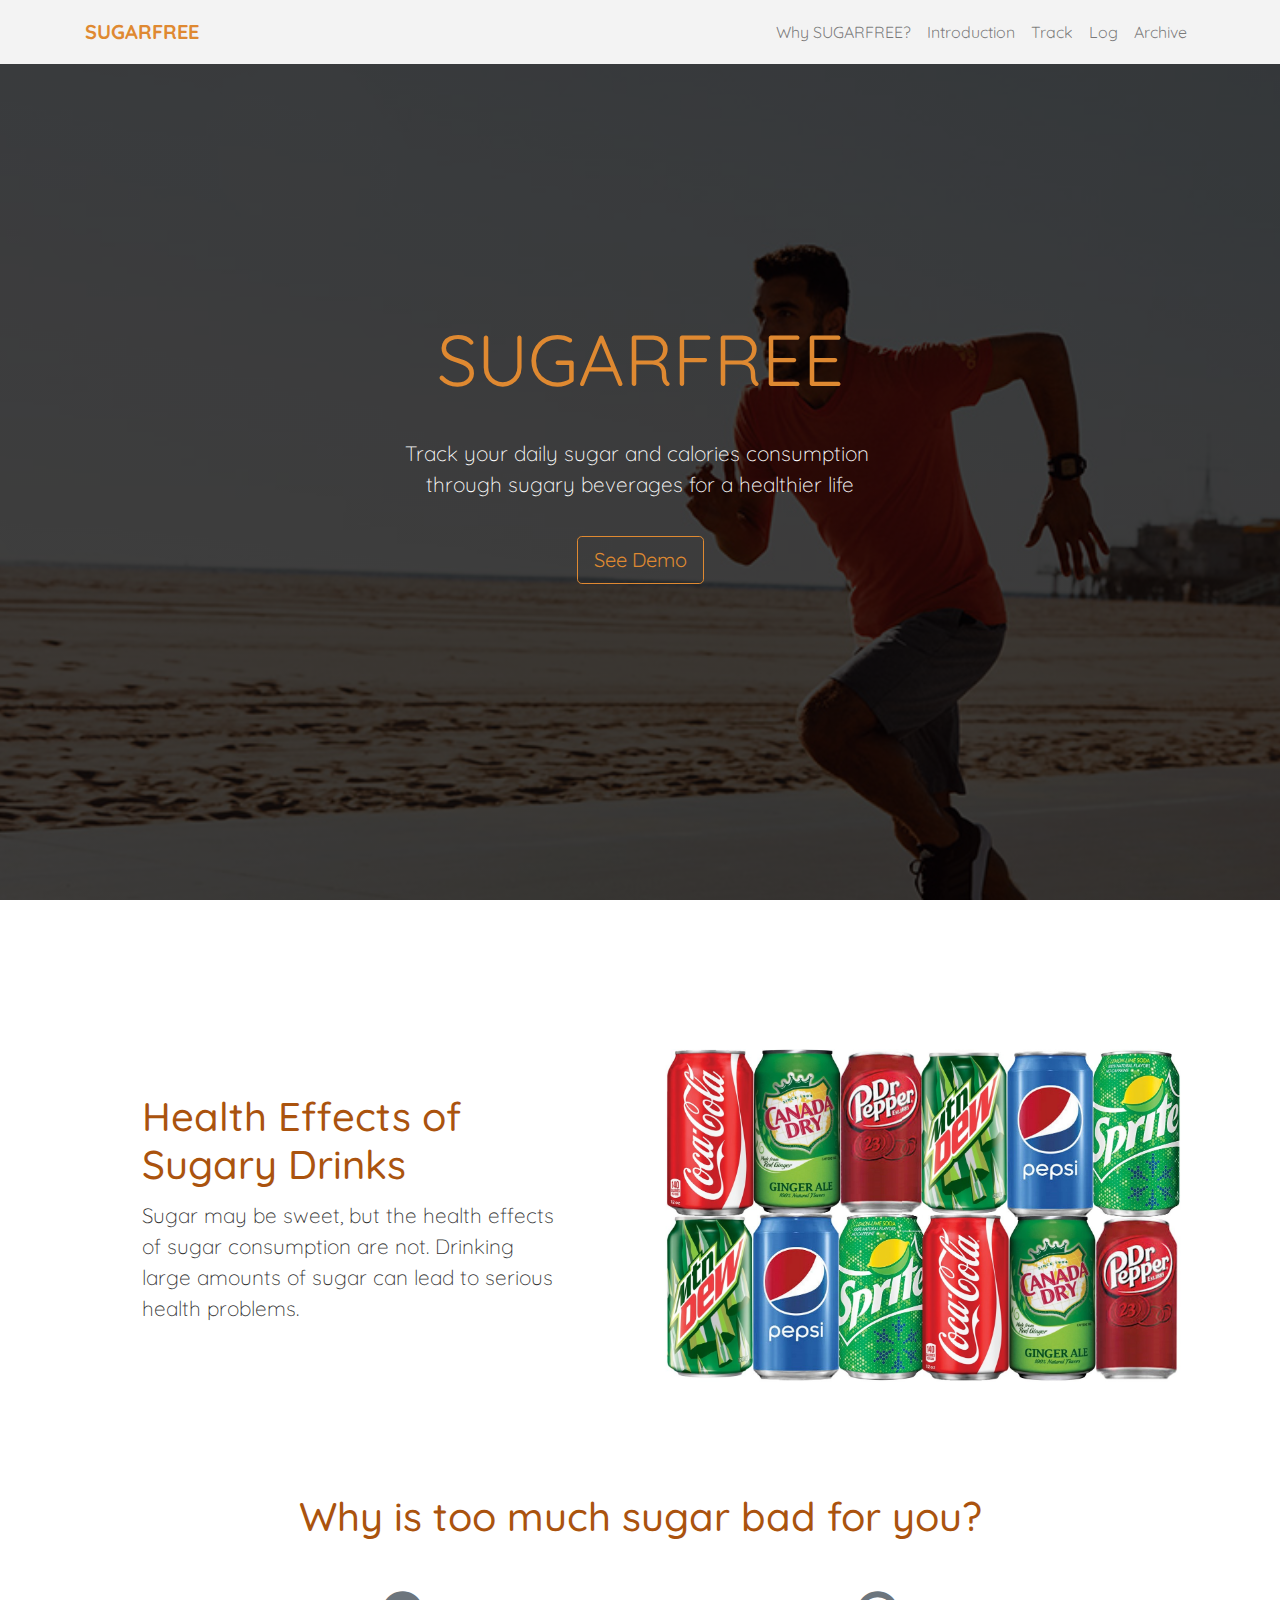
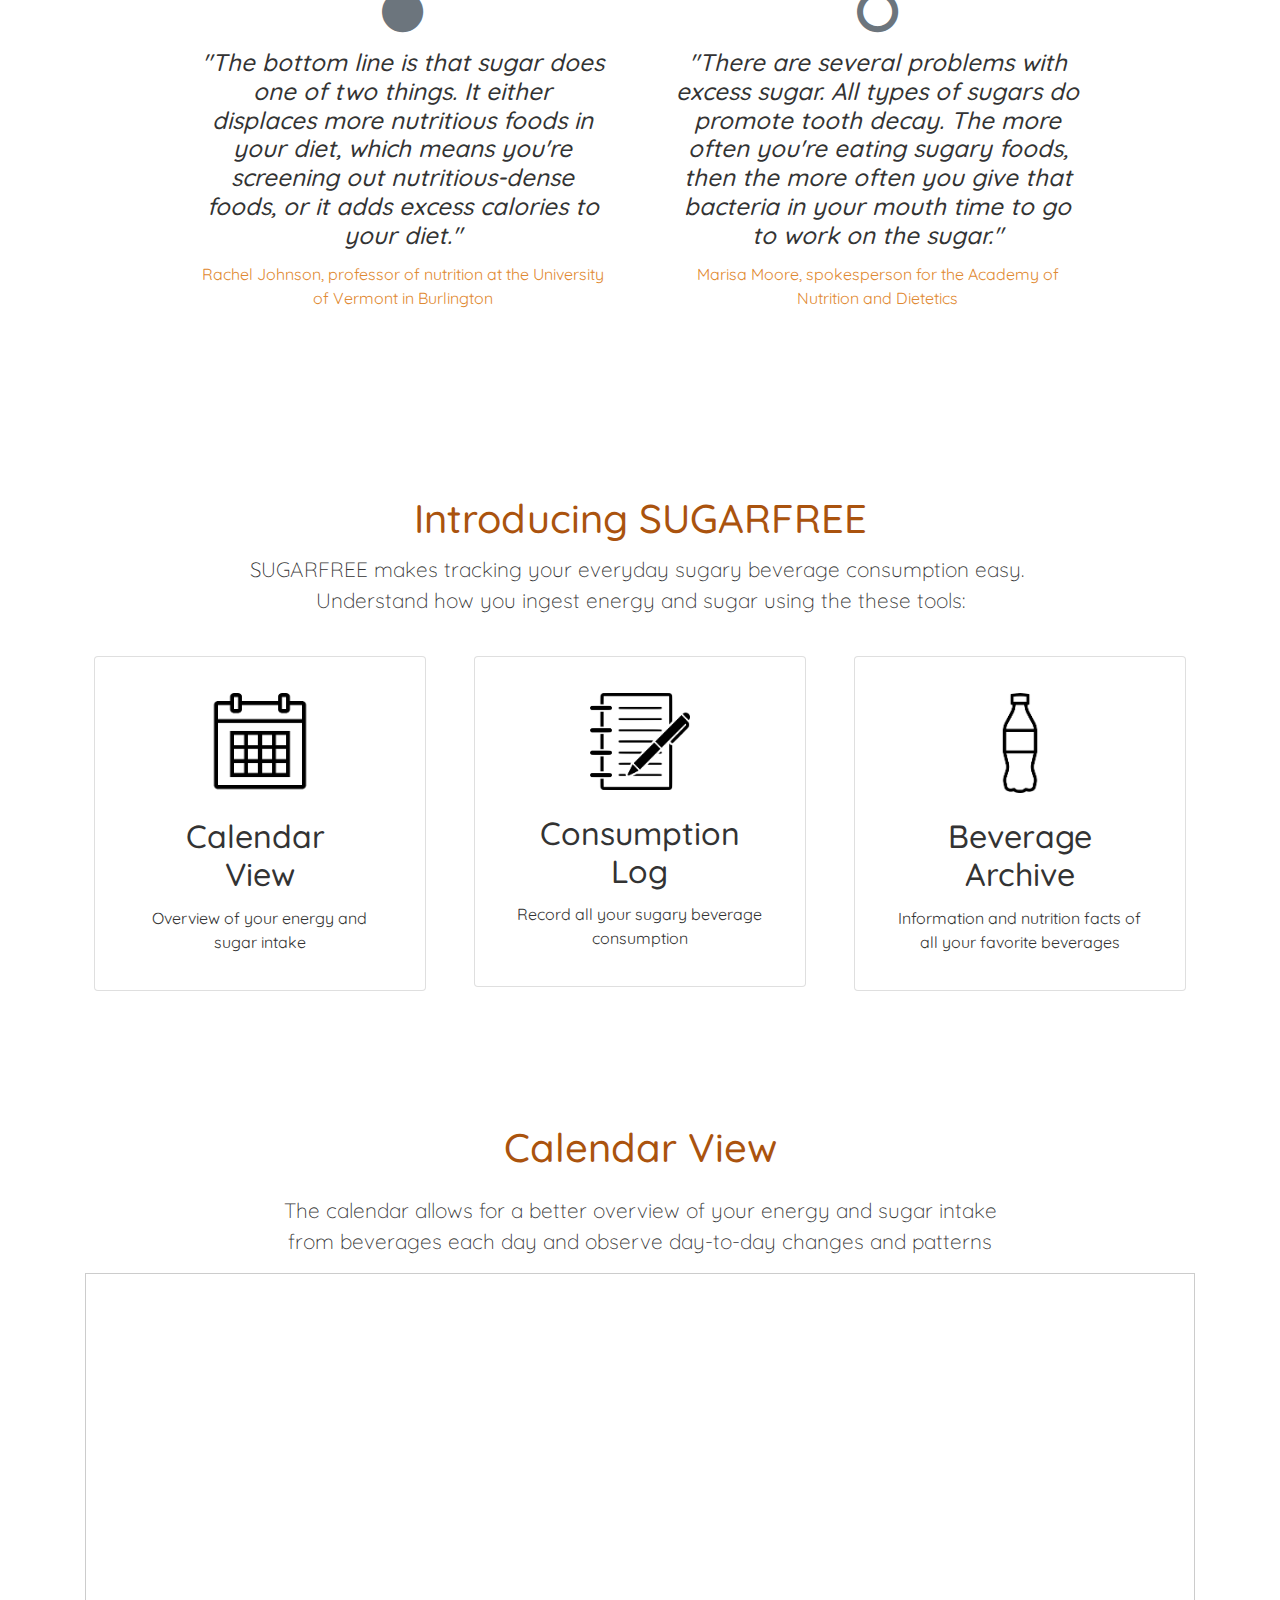
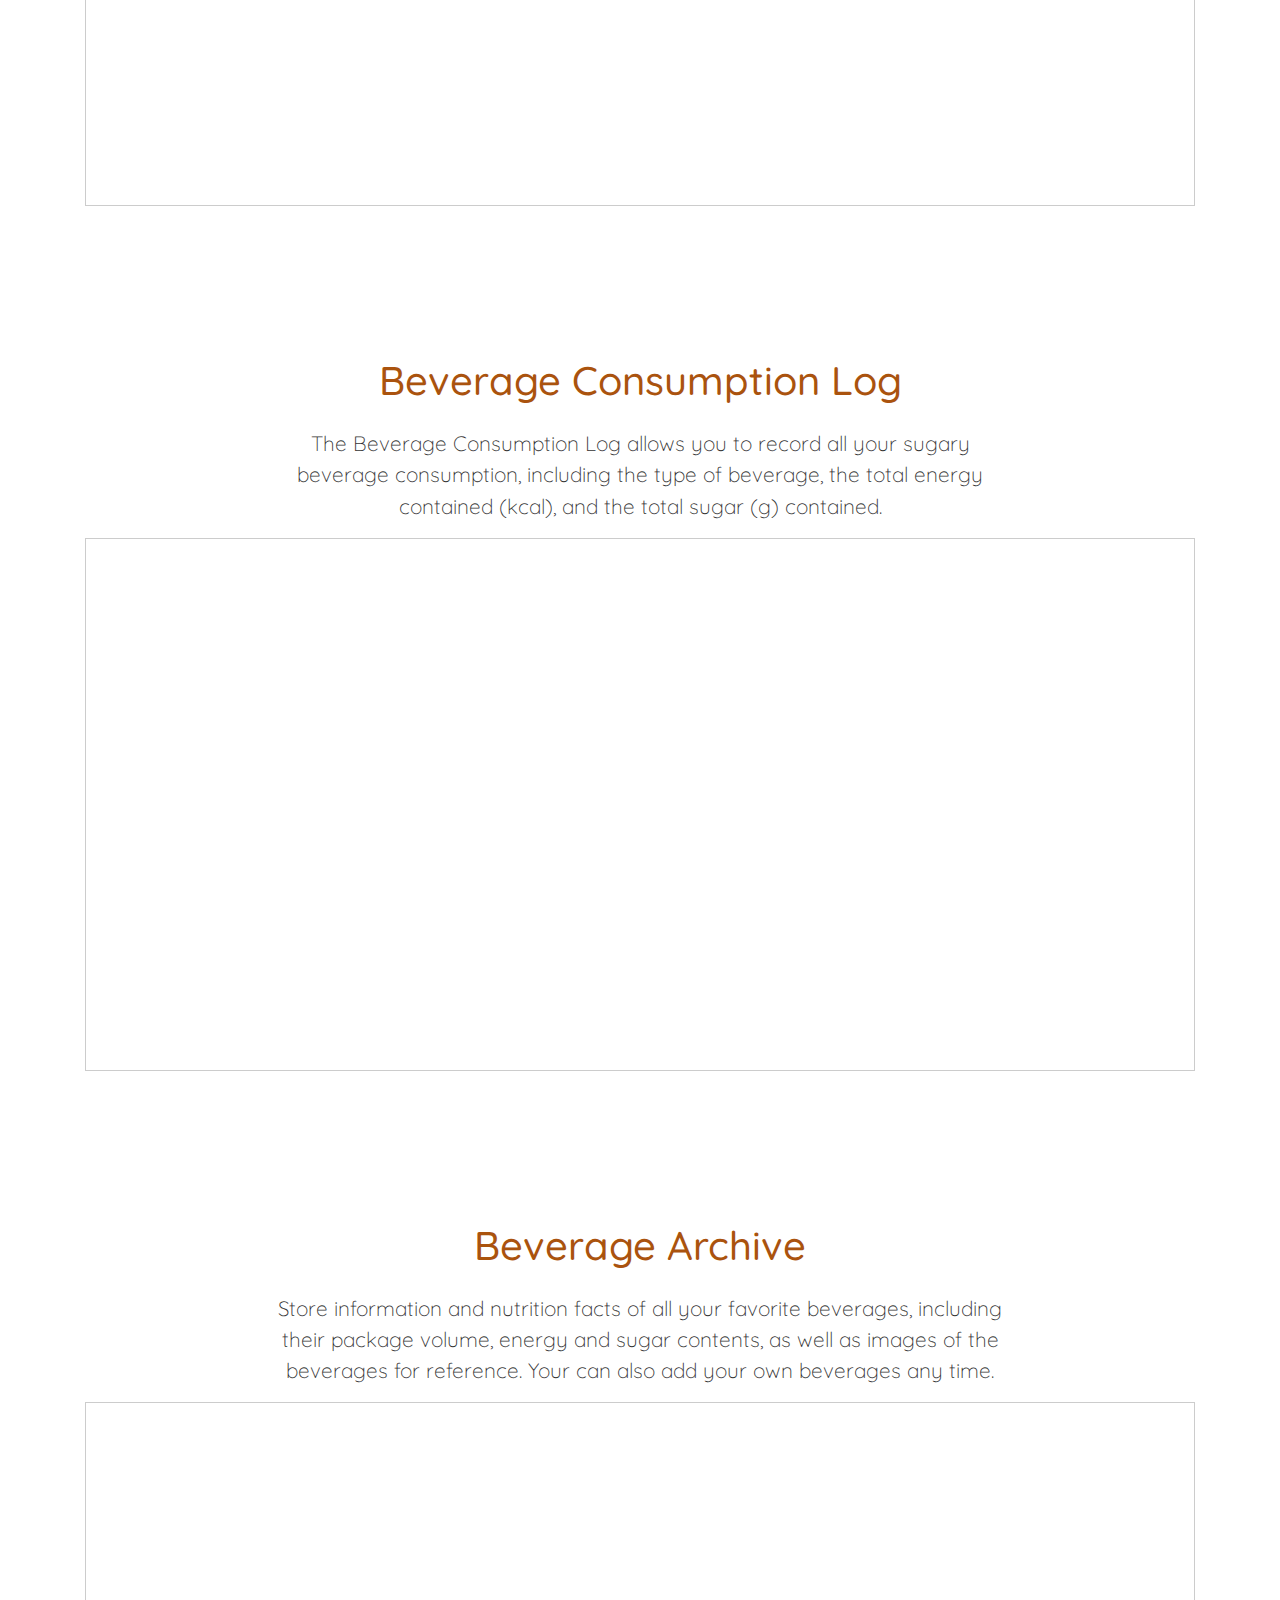
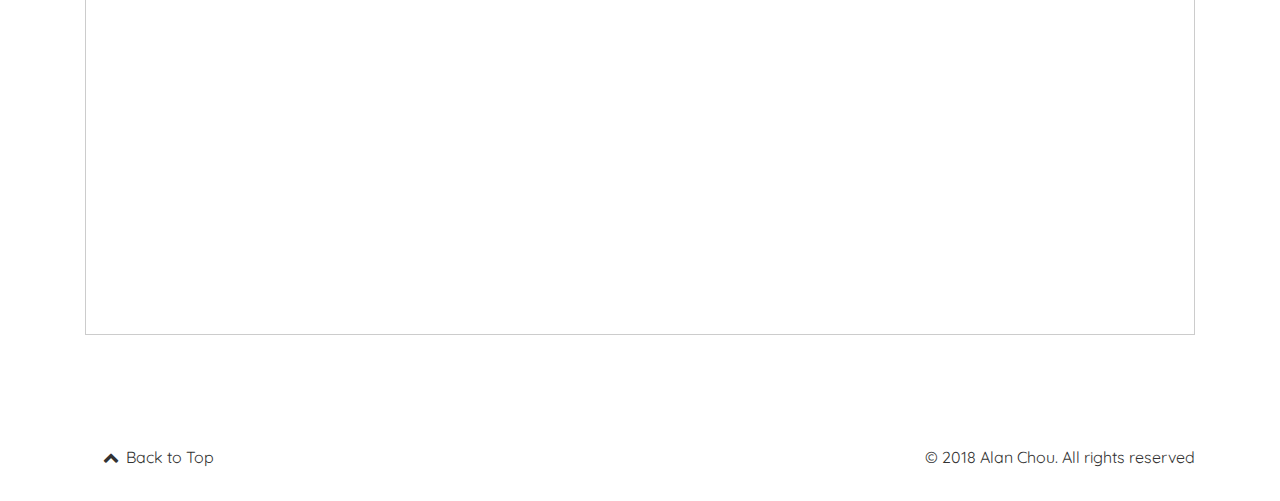
<file: sugarfree.html>
<!DOCTYPE html>
<html>

<head>
  <meta charset="utf-8">
  <meta name="viewport" content="width=device-width, initial-scale=1">
  <link rel="stylesheet" href="https://cdnjs.cloudflare.com/ajax/libs/font-awesome/4.7.0/css/font-awesome.min.css" type="text/css">
  <link rel="stylesheet" href="sugarAssets/theme.css" type="text/css">
</head>

<body>
  <nav class="navbar navbar-expand-md navbar-light fixed-top bg-light">
    <div class="container"> <a class="navbar-brand text-primary" href="#top">
        <b> SUGARFREE</b>
      </a> <button class="navbar-toggler navbar-toggler-right border-0" type="button" data-toggle="collapse" data-target="#navbar4">
        <span class="navbar-toggler-icon"></span>
      </button>
      <div class="collapse navbar-collapse justify-content-start" id="navbar4">
        <ul class="navbar-nav ml-auto">
          <li class="nav-item"> <a class="nav-link" href="#why">Why SUGARFREE?</a> </li>
          <li class="nav-item"> <a class="nav-link" href="#intro">Introduction</a> </li>
          <li class="nav-item"> <a class="nav-link" href="#cal">Track</a> </li>
          <li class="nav-item"> <a class="nav-link" href="#log">Log</a> </li>
          <li class="nav-item"> <a class="nav-link" href="#arch">Archive</a> </li>
        </ul>
      </div>
    </div>
  </nav>
  <div class="py-5 text-center text-white h-100 align-items-center d-flex mb-5" style="	background-image: linear-gradient(to bottom, rgba(0, 0, 0, .75), rgba(0, 0, 0, .75)), url(sugarAssets/run.jpg);	background-position: center center, center center;	background-size: cover, cover;	background-repeat: repeat, repeat;" id="top">
    <div class="container py-5">
      <div class="row">
        <div class="mx-auto col-lg-8 col-md-10">
          <h1 class="display-3 mb-4 text-primary"><b>SUGARFREE</b></h1>
          <p class="lead mb-4">Track your daily sugar and calories consumption&nbsp;<br>through sugary beverages for a healthier life</p> <a class="btn btn-lg mx-1 btn-outline-primary" href="#intro">See Demo</a>
        </div>
      </div>
    </div>
  </div>
  <div class="py-5" id="why">
    <div class="container">
      <div class="row">
        <div class="px-lg-5 d-flex flex-column justify-content-center col-lg-6">
          <h1 class="text-secondary">Health Effects of Sugary Drinks</h1>
          <p class="mb-3 lead">Sugar may be sweet, but the health effects of sugar consumption are not. Drinking large amounts of sugar can lead to serious health problems.</p>
        </div>
        <div class="col-lg-6"> <img class="img-fluid d-block" src="sugarAssets/sodas.jpg"> </div>
      </div>
    </div>
  </div>
  <div class="py-3 text-center">
    <div class="container">
      <div class="row">
        <div class="col-md-12">
          <h1 class="text-secondary">Why is too much sugar bad for you?</h1>
        </div>
      </div>
      <div class="row justify-content-center">
        <div class="col-lg-5 col-md-6 p-4"> <i class="d-block fa fa-circle fa-3x mb-2 text-muted"></i>
          <h4><i>"The bottom line is that sugar does one of two things. It either displaces more nutritious foods in your diet, which means you're screening out nutritious-dense foods, or it adds excess calories to your diet."</i></h4>
          <p class="text-primary">Rachel Johnson, professor of nutrition at the University of Vermont in Burlington</p>
        </div>
        <div class="col-lg-5 col-md-6 p-4"> <i class="d-block fa fa-circle-o fa-3x mb-2 text-muted"></i>
          <h4><i>"There are several problems with excess sugar. All types of sugars do promote tooth decay. The more often you're eating sugary foods, then the more often you give that bacteria in your mouth time to go to work on the sugar."</i></h4>
          <p class="text-primary">Marisa Moore, spokesperson for the Academy of Nutrition and Dietetics</p>
        </div>
      </div>
    </div>
  </div>
  <div class="py-4 text-center" id="intro">
    <div class="container">
      <div class="row">
        <div class="col-md-12">
          <h1 class="text-secondary mt-5">Introducing SUGARFREE<br></h1>
        </div>
      </div>
      <div class="row">
        <div class="col-md-12">
          <p class="lead">SUGARFREE makes tracking your everyday sugary beverage consumption easy.&nbsp;<br>Understand how you ingest energy and sugar using the these tools:</p>
        </div>
      </div>
      <div class="row">
        <div class="col-lg-4 p-3">
          <a href="#cal">
            <div class="card">
              <div class="card-body p-4"> <img class="img-fluid d-block mb-3 mx-auto" src="sugarAssets/cal.png" width="100">
                <h2>Calendar&nbsp;<br>View</h2>
                <p class="mb-0">Overview of your energy and sugar intake</p>
              </div>
            </div>
          </a>
        </div>
        <div class="col-lg-4 p-3 col-md-6">
          <a href="#log">
            <div class="card">
              <div class="card-body p-4"> <img class="img-fluid d-block mb-3 mx-auto" src="sugarAssets/log2.png" width="100">
                <h2>Consumption Log</h2>
                <p class="mb-0">Record all your sugary beverage consumption</p>
              </div>
            </div>
          </a>
        </div>
        <div class="col-lg-4 p-3 col-md-6">
          <a href="#arch">
            <div class="card">
              <div class="card-body p-4"> <img class="img-fluid d-block mb-3 mx-auto rounded-circle" src="sugarAssets/bottle.png" width="100">
                <h2>Beverage Archive</h2>
                <p class="mb-0">Information and nutrition facts of all your favorite beverages</p>
              </div>
            </div>
          </a>
        </div>
      </div>
    </div>
  </div>
  <div class="py-5 text-center" id="cal">
    <div class="container">
      <div class="row">
        <div class="mx-auto col-md-8">
          <h1 class="mb-3 text-secondary">Calendar View</h1>
          <p class="lead">The calendar allows for a better overview of your energy and sugar intake from beverages each day and observe day-to-day changes and patterns</p>
        </div>
      </div>
      <iframe class="airtable-embed" src="https://airtable.com/embed/shrDWSaGNQ0OP4X0W?backgroundColor=teal&amp;viewControls=on" frameborder="0" onmousewheel="" width="100%" height="533" style="background: transparent; border: 1px solid #ccc;"></iframe>
    </div>
  </div>
  <div class="py-5 text-center" id="log">
    <div class="container">
      <div class="row">
        <div class="mx-auto col-md-8">
          <h1 class="mb-3 text-secondary">Beverage Consumption Log</h1>
          <p class="lead">The Beverage Consumption Log allows you to record all your sugary beverage consumption, including the type of beverage, the total energy contained (kcal), and the total sugar (g) contained.</p>
        </div>
      </div>
      <iframe class="airtable-embed" src="https://airtable.com/embed/shrOtmfPt0PgkcdRH?backgroundColor=teal&amp;layout=card&amp;viewControls=on" frameborder="0" onmousewheel="" width="100%" height="533" style="background: transparent; border: 1px solid #ccc;"></iframe>
    </div>
  </div>
  <div class="py-5 text-center" id="arch">
    <div class="container">
      <div class="row">
        <div class="mx-auto col-md-8">
          <h1 class="mb-3 text-secondary">Beverage Archive</h1>
          <p class="lead">Store information and nutrition facts of all your favorite beverages, including their package volume, energy and sugar contents, as well as images of the beverages for reference. Your can also add your own beverages any time.</p>
        </div>
      </div>
      <iframe class="airtable-embed" src="https://airtable.com/embed/shrBYkxBwsvThxgor?backgroundColor=teal&amp;viewControls=on" frameborder="0" onmousewheel="" width="100%" height="533" style="background: transparent; border: 1px solid #ccc;"></iframe>
    </div>
  </div>
  <div class="py-3">
    <div class="container">
      <div class="row">
        <div class="col-md-12 text-center d-md-flex justify-content-between align-items-center">
          <ul class="nav d-flex justify-content-center">
            <li class="nav-item"> <a class="nav-link active" href="#top"><i class="fa fa-fw fa-chevron-up"></i>&nbsp;Back to Top</a> </li>
          </ul>
          <p class="mb-0 py-1" contenteditable="true">© 2018 Alan Chou. All rights reserved</p>
        </div>
      </div>
    </div>
  </div>
  <script src="https://code.jquery.com/jquery-3.3.1.slim.min.js" integrity="sha384-q8i/X+965DzO0rT7abK41JStQIAqVgRVzpbzo5smXKp4YfRvH+8abtTE1Pi6jizo" crossorigin="anonymous"></script>
  <script src="https://cdnjs.cloudflare.com/ajax/libs/popper.js/1.14.3/umd/popper.min.js" integrity="sha384-ZMP7rVo3mIykV+2+9J3UJ46jBk0WLaUAdn689aCwoqbBJiSnjAK/l8WvCWPIPm49" crossorigin="anonymous"></script>
  <script src="https://stackpath.bootstrapcdn.com/bootstrap/4.1.3/js/bootstrap.min.js" integrity="sha384-ChfqqxuZUCnJSK3+MXmPNIyE6ZbWh2IMqE241rYiqJxyMiZ6OW/JmZQ5stwEULTy" crossorigin="anonymous"></script>
  <script type="text/javascript" src="http://ajax.googleapis.com/ajax/libs/jquery/1.7.1/jquery.min.js"></script>
  <script type="text/javascript" src="sugarAssets/smoothscroll.js"></script>
  <script src="https://ajax.googleapis.com/ajax/libs/jquery/3.3.1/jquery.min.js"></script>
  <script>
  $(document).ready(function(){
    // Add smooth scrolling to all links
    $("a").on('click', function(event) {

      // Make sure this.hash has a value before overriding default behavior
      if (this.hash !== "") {
        // Prevent default anchor click behavior
        event.preventDefault();

        // Store hash
        var hash = this.hash;

        // Using jQuery's animate() method to add smooth page scroll
        // The optional number (800) specifies the number of milliseconds it takes to scroll to the specified area
        $('html, body').animate({
          scrollTop: $(hash).offset().top
        }, 800, function(){

          // Add hash (#) to URL when done scrolling (default click behavior)
          window.location.hash = hash;
        });
      } // End if
    });
  });
  </script>
</body>

</html>
</file>
